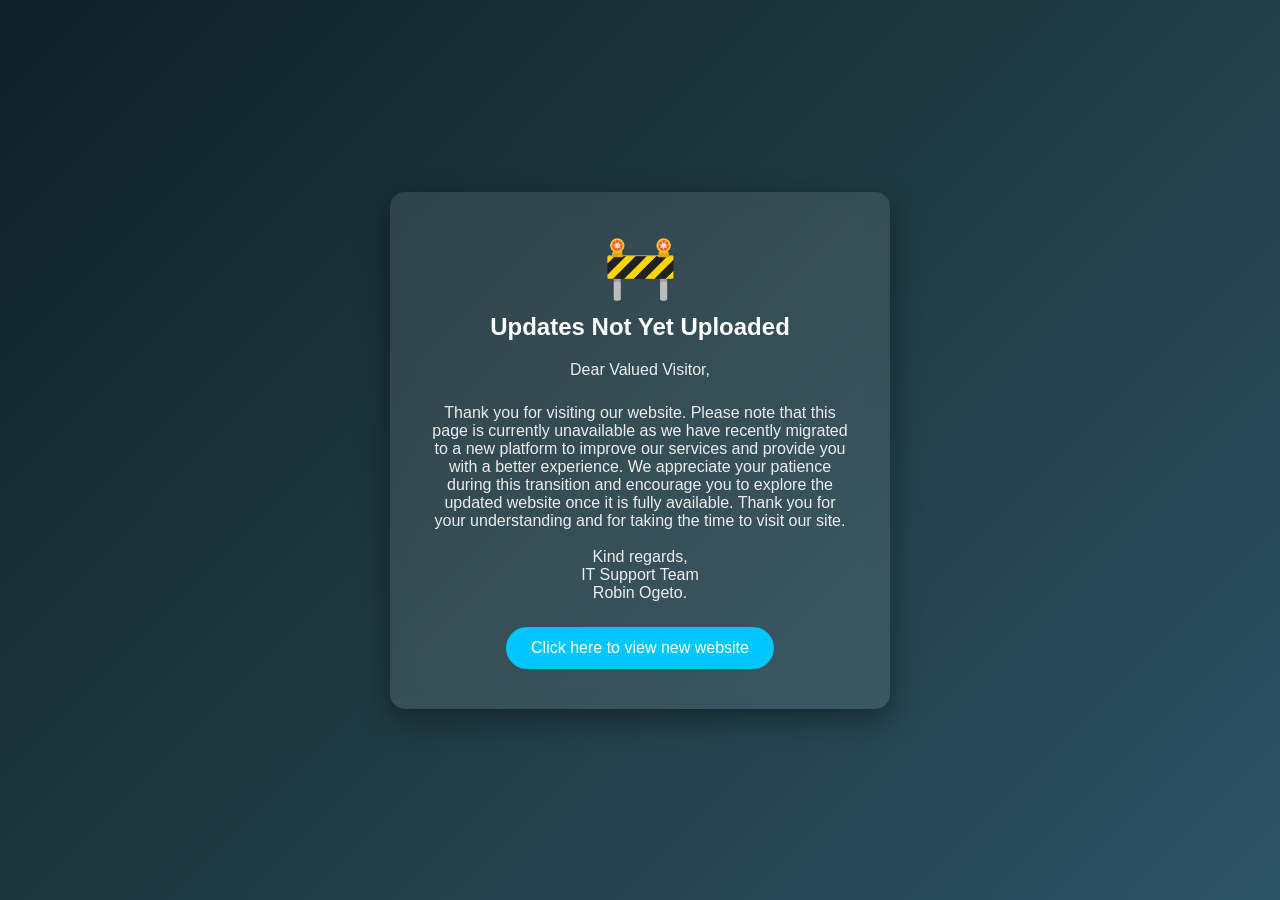
<file: index.html>
<!DOCTYPE html>
<html lang="en">
<head>
    <meta charset="UTF-8">
    <title>Website Not Available</title>
    <meta name="viewport" content="width=device-width, initial-scale=1.0">

    <style>
        *{
            margin:0;
            padding:0;
            box-sizing:border-box;
            font-family: Arial, Helvetica, sans-serif;
        }

        body{
            height:100vh;
            display:flex;
            justify-content:center;
            align-items:center;
            background: linear-gradient(135deg,#0f2027,#203a43,#2c5364);
            color:white;
            text-align:center;
        }

        .container{
            max-width:500px;
            padding:40px;
            background:rgba(255,255,255,0.1);
            border-radius:15px;
            backdrop-filter: blur(10px);
            box-shadow:0 10px 30px rgba(0,0,0,0.4);
            animation: fadeIn 1.5s ease-in-out;
        }

        h1{
            font-size:60px;
            margin-bottom:10px;
        }

        h2{
            margin-bottom:20px;
        }

        p{
            margin-bottom:25px;
            opacity:0.9;
        }

        button{
            padding:12px 25px;
            border:none;
            border-radius:30px;
            background:#00c6ff;
            color:white;
            font-size:16px;
            cursor:pointer;
            transition:0.3s ease;
        }

        button:hover{
            background:#0072ff;
            transform:scale(1.05);
        }

        @keyframes fadeIn{
            from{opacity:0; transform:translateY(20px);}
            to{opacity:1; transform:translateY(0);}
        }
    </style>
</head>
<body>

    <div class="container">
        <h1>🚧</h1>
        
        <h2> Updates  Not Yet Uploaded</h2>
         <p>
         Dear Valued Visitor,
        </p>
        <p>
       

Thank you for visiting our website. Please note that this page is currently unavailable as we have recently migrated to a new platform to improve our services and provide you with a better experience. We appreciate your patience during this transition and encourage you to explore the updated website once it is fully available.

Thank you for your understanding and for taking the time to visit our site.<br><br>

Kind regards,<br>
IT Support Team<br>
 Robin Ogeto. <br> 
        </p>

        <button onclick="goBack()">Click here to view new website</button>
    </div>

    <script>
        function goBack(){
            window.history='https://ogetorobin.github.io/portifolio-website/';
        }
    </script>

</body>
</html>
</file>
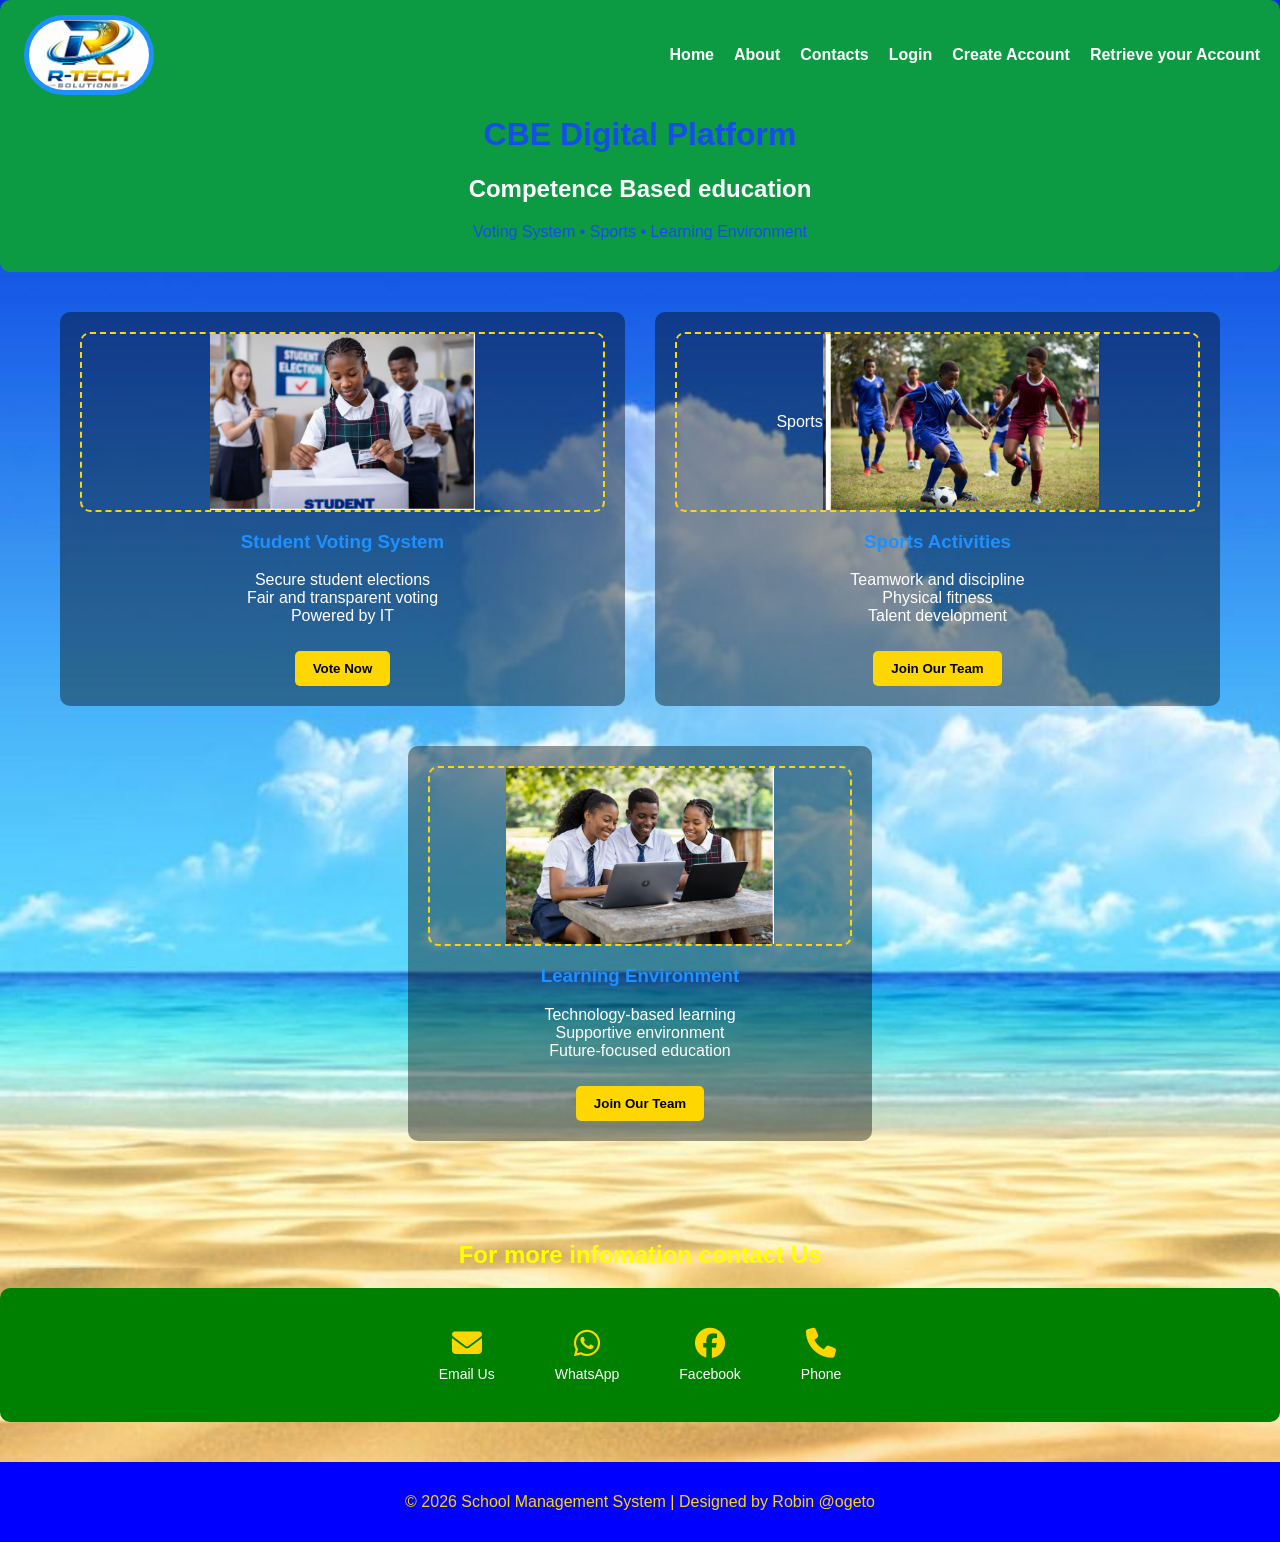
<file: activity.html>
<!DOCTYPE html>
<html lang="en">
<head>
    <meta charset="UTF-8">
     <meta name="viewport" content="width=device-width, initial-scale=1.0">
   
    <title>Student Activities & Voting System</title>
    <link rel="stylesheet" href="activity.css">
</head>
<body>
<header>
        <nav class="navbar">
            <img class="logo" src="logo.png" alt="INFOTECT LOGO" >
            <ul class="nav-links">
                <li><a href="new2.html">Home</a></li>
                <li><a href="#">About</a></li>
                <li><a href="#">Contacts</a></li>
                <li><a href="portal2.php">Login</a></li>
                <li><a href="PORTAl.php">Create Account</a></li>
                 <li><a href="#">Retrieve your Account</a></li>
            </ul>
        </nav>
         <h1 class="fade-in"><strong>CBE</strong> Digital Platform</h1>
         <h2 style="font-family: 'Franklin Gothic Medium', 'Arial Narrow', Arial, sans-serif;">Competence Based education</h2>
    <p class="fade-in">Voting System • Sports • Learning Environment</p>
    </header>

    
<!-- Activities Section -->
<section class="activities">

    <!-- Top Row (2 images) -->
    <div class="row">
        <div class="card slide-up">
            <div class="img-box"><img src="img8.jpeg" alt="" ></div>
            <h3>Student Voting System</h3>
            <p>
                Secure student elections<br>
                Fair and transparent voting<br>
                Powered by IT
            </p>
            <button onclick="openVoting()">Vote Now</button>
        </div>

        <div class="card slide-up delay1">
            <div class="img-box">Sports <img src="img9.jpeg" alt="" ></div>
            <h3>Sports Activities</h3>
            <p>
                Teamwork and discipline<br>
                Physical fitness<br>
                Talent development
            </p>
              <a href="activity.php"> <button> Join Our Team</button></a>    
        </div>
    </div>

    <!-- Bottom Row (1 image) -->
    <div class="row center-row">
        <div class="card slide-up delay2">
            <div class="img-box"><img src="img1.jpeg" alt="" ></div>
            <h3>Learning Environment</h3>
            <p>
                Technology-based learning<br>
                Supportive environment<br>
                Future-focused education
            </p>
             <a href="PORTAl.php"> <button> Join Our Team</button></a>   
        </div>
    </div>
</section>

<!-- Voting Popup -->
<div class="popup" id="votingPopup">
   <div class="popup-box">
        <h3>Student Voter Verification</h3>

        <input type="text" id="regNo" placeholder="Enter Registration Number">
        <input type="text" id="studentName" placeholder="Enter Your Name">
 
        <button onclick="verifyVoter()">Verify & Vote</button>
        <button class="close-btn" onclick="closeVoting()">Close</button>

        <p id="response"></p>
    </div>
</div>

<script src="java.js"></script>
<h2 style="text-align: center;font-family: Verdana, Geneva, Tahoma, sans-serif;color: yellow;
">For more infomation contact Us</h2>
<link rel="stylesheet"
 href="https://cdnjs.cloudflare.com/ajax/libs/font-awesome/6.5.1/css/all.min.css">
    
<section class="contact-section">
    
    <div class="contact-container">
        <a href="mailto:ogeto783@gmail.com" class="contact-item">
            <i class="fas fa-envelope"></i>
            <span>Email Us</span>
        </a>

        <a href="https://wa.me/254101884031" class="contact-item">
            <i class="fab fa-whatsapp"></i>
            <span>WhatsApp</span>
        </a>

        <a href="#" class="contact-item">
            <i class="fab fa-facebook"></i>
            <span>Facebook</span>
        </a>

        <a href="tel:+254101" class="contact-item">
            <i class="fas fa-phone"></i>
            <span>Phone</span>
        </a>
    </div>
</section>

 <footer>
        <p>© 2026 School Management System | Designed by Robin @ogeto</p>
    </footer>

</body>
</html>
</file>
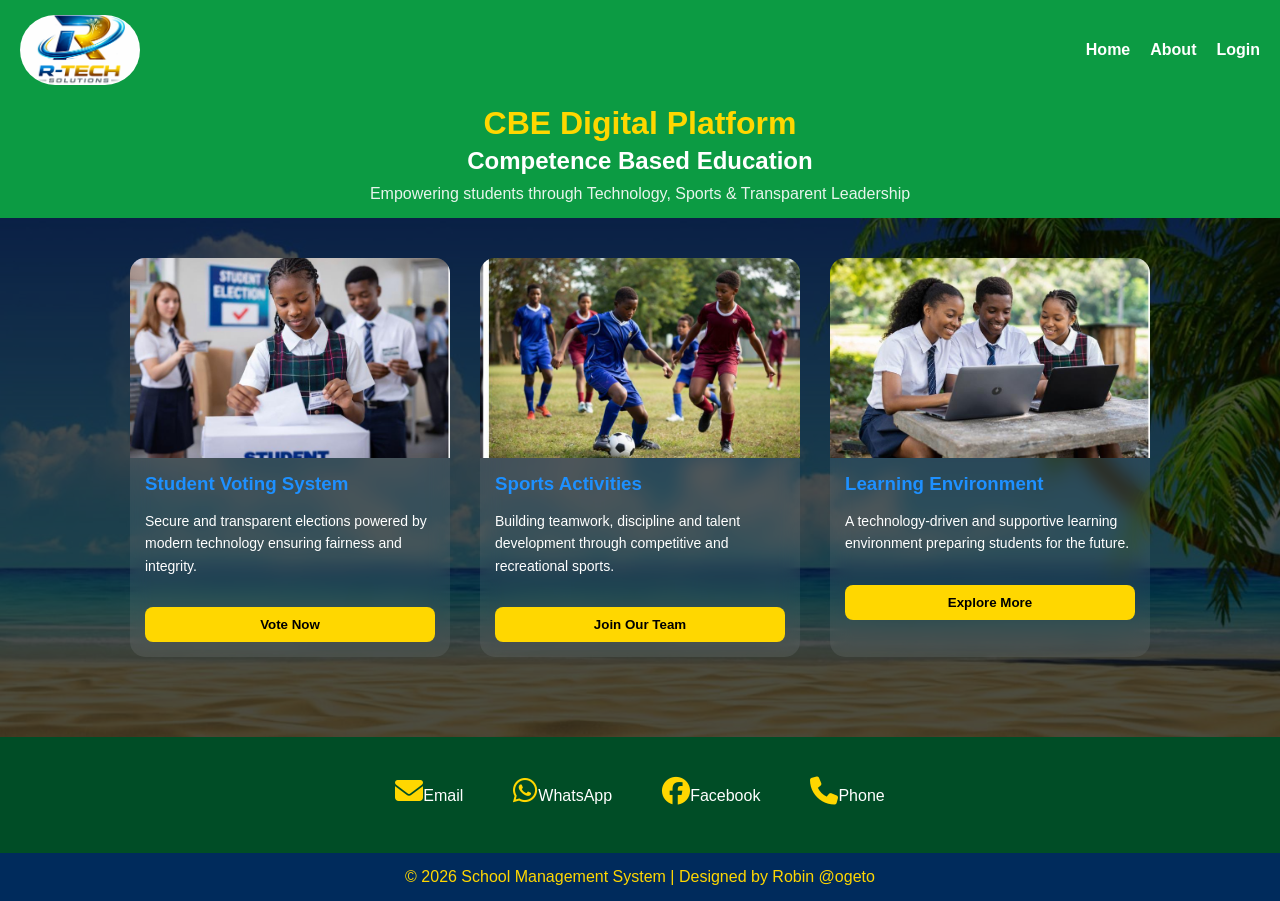
<file: cbc.html>
<!DOCTYPE html>
<html lang="en">
<head>
<meta charset="UTF-8">
<meta name="viewport" content="width=device-width, initial-scale=1.0">
<title>CBE Digital Platform</title>

<link rel="stylesheet" href="https://cdnjs.cloudflare.com/ajax/libs/font-awesome/6.5.1/css/all.min.css">

<style>
*{
    margin:0;
    padding:0;
    box-sizing:border-box;
    font-family:'Segoe UI',sans-serif;
}

body{
    background: linear-gradient(rgba(0,0,0,0.7),rgba(0,0,0,0.7)), url(img.jpg);
    background-size: cover;
    background-position: center;
    color:white;
}

/* NAVBAR */
header{
    background:#0c9b43;
    padding:15px 20px;
}

.navbar{
    display:flex;
    justify-content:space-between;
    align-items:center;
    flex-wrap:wrap;
}

.logo{
    width:120px;
    height:70px;
    object-fit:cover;
    border-radius:40px;
}

.nav-links{
    list-style:none;
    display:flex;
    gap:20px;
    flex-wrap:wrap;
}

.nav-links a{
    text-decoration:none;
    color:white;
    font-weight:bold;
    transition:0.3s;
}

.nav-links a:hover{
    color:#ffd700;
}

/* HEADER TEXT */
header h1{
    margin-top:20px;
    color:#ffd700;
    text-align:center;
    animation:fadeIn 2s ease;
}

header h2{
    text-align:center;
    margin-top:5px;
}

header p{
    text-align:center;
    margin-top:10px;
    opacity:0.9;
}

/* ACTIVITIES */
.activities{
    padding:40px 20px;
}

.row{
    display:flex;
    gap:30px;
    justify-content:center;
    flex-wrap:wrap;
}

.card{
    background:rgba(255,255,255,0.08);
    backdrop-filter:blur(10px);
    width:320px;
    border-radius:15px;
    overflow:hidden;
    transition:0.4s;
    animation:slideUp 1.2s ease forwards;
}

.card:hover{
    transform:translateY(-10px) scale(1.03);
}

.img-box{
    width:100%;
    height:200px;
    overflow:hidden;
}

.img-box img{
    width:100%;
    height:100%;
    object-fit:cover;
    transition:0.5s;
}

.card:hover img{
    transform:scale(1.1);
}

.card h3{
    padding:15px;
    color:#1e90ff;
}

.card p{
    padding:0 15px 15px;
    font-size:14px;
    line-height:1.6;
}

.card button{
    margin:15px;
    padding:10px;
    width:calc(100% - 30px);
    border:none;
    border-radius:8px;
    background:#ffd700;
    font-weight:bold;
    cursor:pointer;
    transition:0.3s;
}

.card button:hover{
    background:#ffae00;
}

/* POPUP */
.popup{
    display:none;
    position:fixed;
    inset:0;
    background:rgba(0,0,0,0.8);
    justify-content:center;
    align-items:center;
}

.popup-box{
    background:white;
    color:black;
    padding:30px;
    width:300px;
    border-radius:15px;
    text-align:center;
    animation:popIn 0.5s ease;
}

.popup-box input{
    width:100%;
    padding:8px;
    margin:10px 0;
    border-radius:6px;
    border:1px solid #ccc;
}

.popup-box button{
    margin-top:10px;
    padding:8px 15px;
    border:none;
    background:#1e90ff;
    color:white;
    border-radius:6px;
    cursor:pointer;
}

.close-btn{
    background:gray !important;
}

/* CONTACT */
.contact-section{
    background:#004d26;
    padding:40px 20px;
    margin-top:40px;
}

.contact-container{
    display:flex;
    justify-content:center;
    gap:50px;
    flex-wrap:wrap;
}

.contact-item{
    text-decoration:none;
    color:white;
    text-align:center;
    transition:0.3s;
}

.contact-item i{
    font-size:28px;
    color:#ffd700;
    margin-bottom:8px;
    transition:0.3s;
}

.contact-item:hover i{
    transform:scale(1.3);
}

/* FOOTER */
footer{
    background:#002b5c;
    text-align:center;
    padding:15px;
    color:#ffd700;
}

/* ANIMATIONS */
@keyframes slideUp{
    from{opacity:0; transform:translateY(40px);}
    to{opacity:1; transform:translateY(0);}
}

@keyframes fadeIn{
    from{opacity:0;}
    to{opacity:1;}
}

@keyframes popIn{
    from{transform:scale(0.5); opacity:0;}
    to{transform:scale(1); opacity:1;}
}

/* MOBILE */
@media(max-width:768px){
    .navbar{
        flex-direction:column;
        align-items:center;
    }

    .nav-links{
        justify-content:center;
        margin-top:10px;
    }
}
</style>
</head>

<body>

<header>
    <nav class="navbar">
        <img src="logo.png" class="logo">
        <ul class="nav-links">
            <li><a href="index.html">Home</a></li>
            <li><a href="#">About</a></li>
            <li><a href="#">Login</a></li>
        </ul>
    </nav>

    <h1>CBE Digital Platform</h1>
    <h2>Competence Based Education</h2>
    <p>Empowering students through Technology, Sports & Transparent Leadership</p>
</header>

<section class="activities">
    <div class="row">
        <div class="card">
            <div class="img-box"><img src="img8.jpeg"></div>
            <h3>Student Voting System</h3>
            <p>Secure and transparent elections powered by modern technology ensuring fairness and integrity.</p>
            <button onclick="openVoting()">Vote Now</button>
        </div>

        <div class="card">
            <div class="img-box"><img src="img9.jpeg"></div>
            <h3>Sports Activities</h3>
            <p>Building teamwork, discipline and talent development through competitive and recreational sports.</p>
            <button>Join Our Team</button>
        </div>

        <div class="card">
            <div class="img-box"><img src="img1.jpeg"></div>
            <h3>Learning Environment</h3>
            <p>A technology-driven and supportive learning environment preparing students for the future.</p>
            <button>Explore More</button>
        </div>
    </div>
</section>

<div class="popup" id="votingPopup">
    <div class="popup-box">
        <h3>Voter Verification</h3>
        <input type="text" id="regNo" placeholder="Registration Number">
        <input type="text" id="studentName" placeholder="Full Name">
        <button onclick="verifyVoter()">Verify</button>
        <button class="close-btn" onclick="closeVoting()">Close</button>
        <p id="response"></p>
    </div>
</div>

<section class="contact-section">
    <div class="contact-container">
        <a href="#" class="contact-item"><i class="fas fa-envelope"></i><span>Email</span></a>
        <a href="#" class="contact-item"><i class="fab fa-whatsapp"></i><span>WhatsApp</span></a>
        <a href="#" class="contact-item"><i class="fab fa-facebook"></i><span>Facebook</span></a>
        <a href="#" class="contact-item"><i class="fas fa-phone"></i><span>Phone</span></a>
    </div>
</section>

<footer>
    © 2026 School Management System | Designed by Robin @ogeto
</footer>

<script>
function openVoting(){
    document.getElementById("votingPopup").style.display="flex";
}

function closeVoting(){
    document.getElementById("votingPopup").style.display="none";
}

function verifyVoter(){
    let reg=document.getElementById("regNo").value;
    let name=document.getElementById("studentName").value;
    let response=document.getElementById("response");

    if(reg==="" || name===""){
        response.style.color="red";
        response.innerHTML="Please fill all fields.";
    }else{
        response.style.color="green";
        response.innerHTML="Verification successful! You can now vote.";
    }
}
</script>

</body>
</html>
</file>
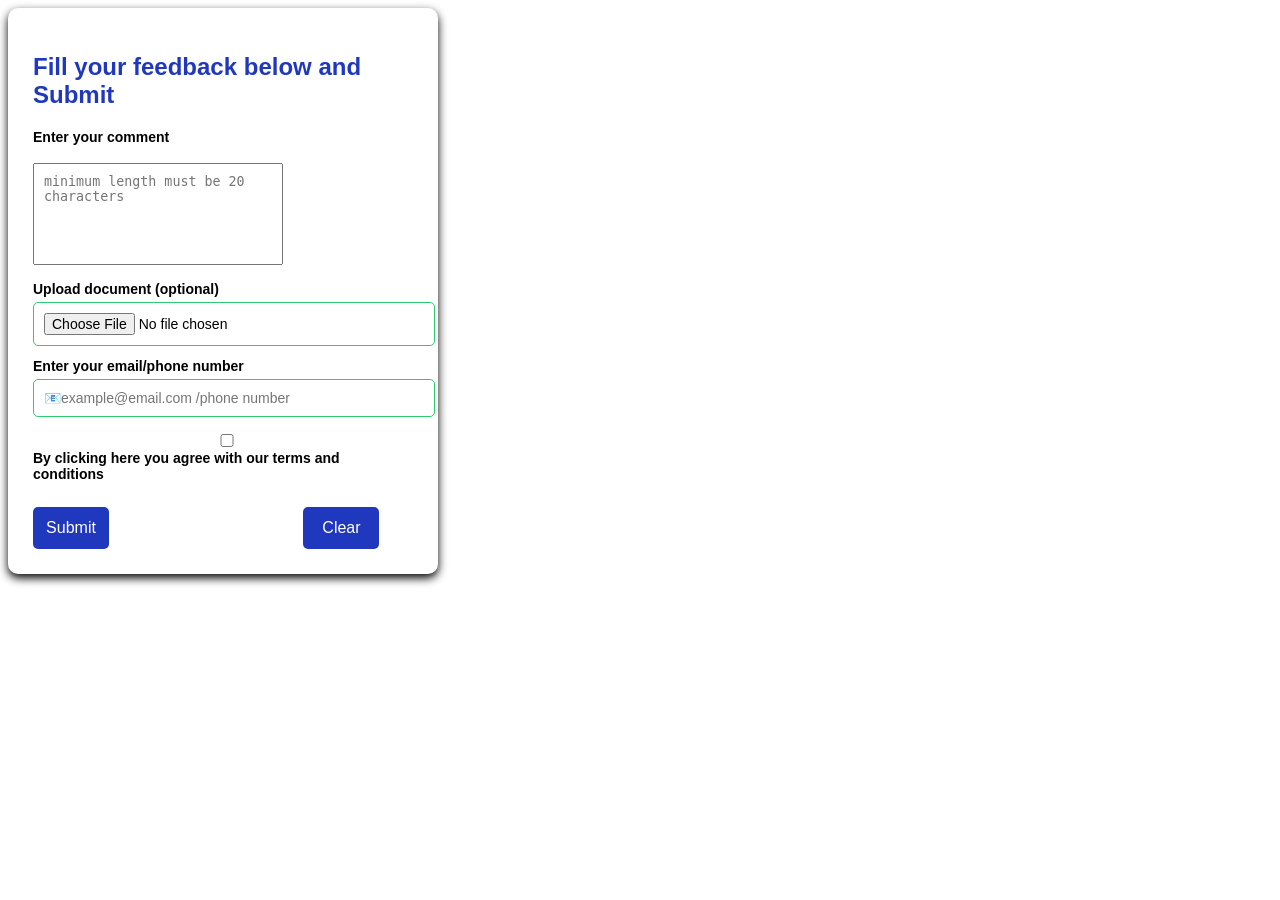
<file: comment.html>
<!DOCTYPE html>
<html lang="en">
<head>
    <meta charset="UTF-8">
    <meta name="viewport" content="width=device-width, initial-scale=1.0">
    <title>comments</title>
    <style></style>
</head>
<body>
<style>
    body{
        justify-content: center;
        justify-items: center;
        font-family: Verdana, Geneva, Tahoma, sans-serif;
    }
textarea{
height: 80px;
   width: 60%; 
    resize:none ;
    padding: 10px;
    margin-top: px;
}
.comment{
     background: white;
    width: 90%;
    max-width: 380px;
    padding: 25px;
    border-radius: 10px;
    box-shadow: 0 6px 15px rgba(0,0,0,0.15);
     box-shadow: 0 4px 10px rgb(0,0,0.2);

}
label {
    font-weight: bold;
    margin-top: 12px;
    display: block;
    font-size: 14px;
}

input { 
    width: 100%;
    padding: 10px;
    margin-top: 5px;
    border: 1px solid #2ecc71;
    border-radius: 5px;
    font-size: 14px;
}

.submit {
    width: 20%;
    margin-top: 25px;
    padding: 12px;
    background: #2038be;
    color: white;
    border: none;
    border-radius: 5px;
    font-size: 16px;
    cursor: pointer;
    text-align: center;
    
}

.submit:hover {
    background: #1c45ce;
}
.clear {
    width: 20%;
    margin-top: 2px;
    padding: 12px;
    background: #2038be;
    color: white;
    border: none;
    border-radius: 5px;
    font-size: 16px;
    cursor: pointer;
    text-align: center;
    margin-left: 50%;
}

.clear:hover {
    background: #1c45ce;
}

h2{
    font-family: Verdana, Geneva, Tahoma, sans-serif;
    color: #2038be;
}
p{
    font-family: Verdana, Geneva, Tahoma, sans-serif;
}
.c{
    margin-left: 50%;
}
</style>

    <div class="comment">
    <form action="" id="commentform">
<h2>Fill your feedback below and Submit</h2>
<label for="">Enter your comment</label><br>
<textarea name="" id="comments"  cols="50" rows="10" minlength="20"

 placeholder="minimum length must be 20 characters" ></textarea><br>
 <label >Upload document (optional)</label>
 <input type="file" name="" id="file"> 
<label >Enter your email/phone number</label> 
<input type="email/number" name="" id="email" placeholder="📧example@email.com /phone number">
<div>
 <label > <input type="checkbox" name="" id="p"> By clicking here you agree with our terms and conditions</label>
</div>
<button id="btn"  class="submit"  type="submit"> Submit</button>
<button class="clear" type="reset">Clear</button>
    </form>
    </div>
    <script src="reset.js"></script>
</body>

</html>
</file>
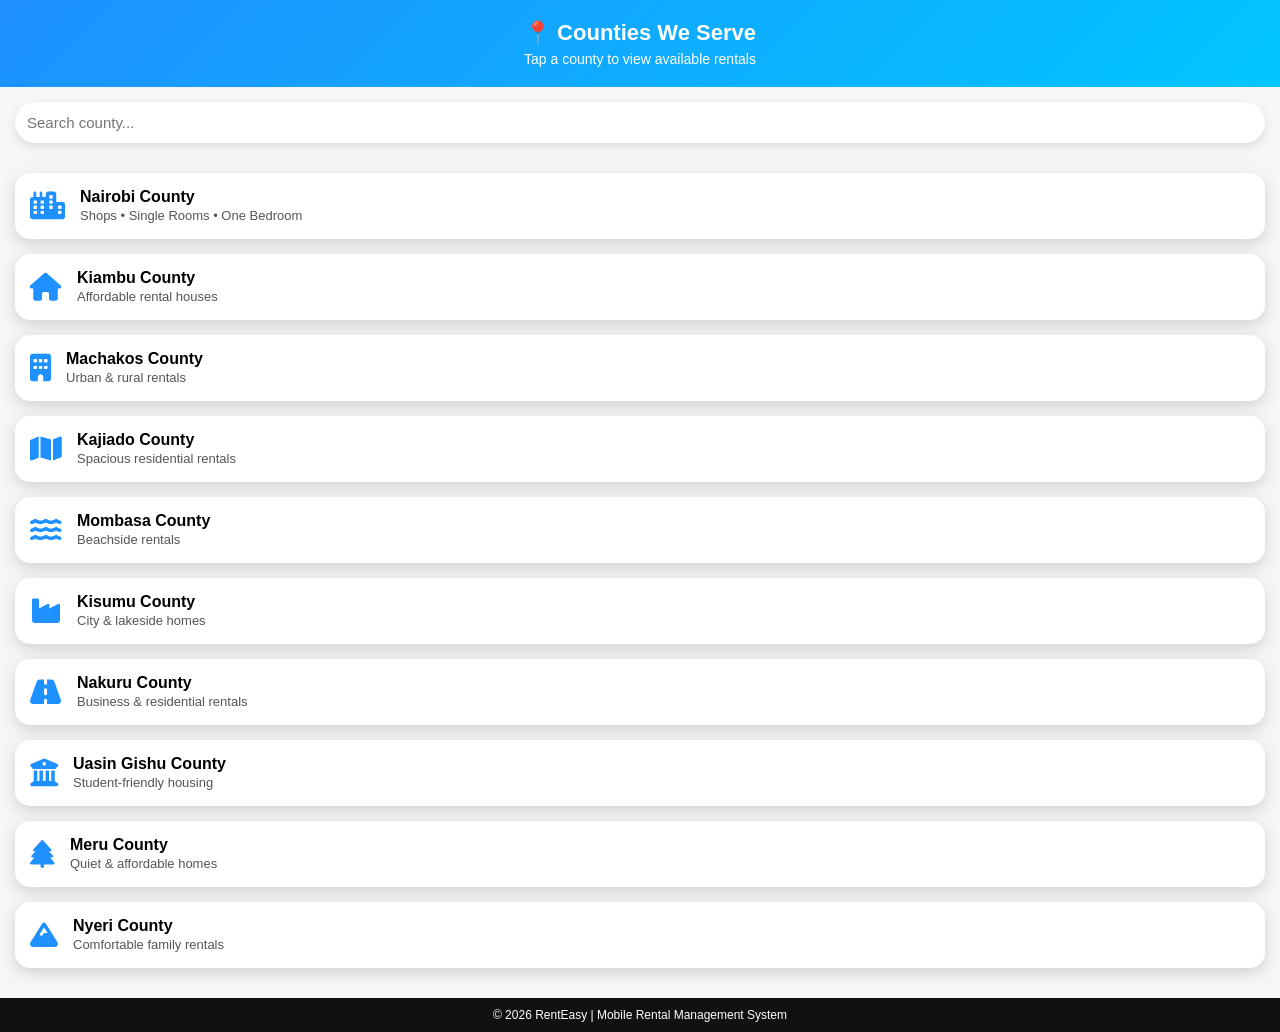
<file: counties.html>
<!DOCTYPE html>
<html lang="en">
<head>
<meta charset="UTF-8">
<meta name="viewport" content="width=device-width, initial-scale=1.0">
<title>Counties We Serve</title>

<!-- Icons -->
<link rel="stylesheet" href="https://cdnjs.cloudflare.com/ajax/libs/font-awesome/6.5.0/css/all.min.css">

<style>
*{
  margin:0;
  padding:0;
  box-sizing:border-box;
  font-family:'Segoe UI',sans-serif;
}

body{
  background:#f4f6f8;
}

/* HEADER */
header{
  background:linear-gradient(135deg,#1e90ff,#00c6ff);
  color:white;
  text-align:center;
  padding:20px;
}

header h1{
  font-size:22px;
}

header p{
  font-size:14px;
  margin-top:5px;
}

/* SEARCH */
.search-box{
  padding:15px;
}

.search-box input{
  width:100%;
  padding:12px;
  border:none;
  border-radius:30px;
  outline:none;
  font-size:15px;
  box-shadow:0 4px 10px rgba(0,0,0,0.1);
}

/* COUNTY LIST */
.county-list{
  padding:15px;
}

.county{
  background:white;
  margin-bottom:15px;
  padding:15px;
  border-radius:15px;
  display:flex;
  align-items:center;
  gap:15px;
  box-shadow:0 5px 15px rgba(0,0,0,0.15);
  cursor:pointer;
  transform:translateY(30px);
  opacity:0;
  transition:0.4s;
}

.county.show{
  transform:translateY(0);
  opacity:1;
}

.county i{
  font-size:28px;
  color:#1e90ff;
}

.county:hover,
.county:active{
  background:#e6f2ff;
  transform:scale(1.04);
}

.county h3{
  font-size:16px;
}

.county span{
  font-size:13px;
  color:#555;
}

/* FOOTER */
footer{
  background:#111;
  color:white;
  text-align:center;
  padding:10px;
  font-size:12px;
}
</style>
</head>

<body>

<header>
  <h1>📍 Counties We Serve</h1>
  <p>Tap a county to view available rentals</p>
</header>

<div class="search-box">
  <input type="text" id="search" placeholder="Search county...">
</div>

<section class="county-list" id="countyList">

  <div class="county">
    <i class="fas fa-city"></i>
    <div>
      <h3>Nairobi County</h3>
      <span>Shops • Single Rooms • One Bedroom</span>
    </div>
  </div>

  <div class="county">
    <i class="fas fa-home"></i>
    <div>
      <h3>Kiambu County</h3>
      <span>Affordable rental houses</span>
    </div>
  </div>

  <div class="county">
    <i class="fas fa-building"></i>
    <div>
      <h3>Machakos County</h3>
      <span>Urban & rural rentals</span>
    </div>
  </div>

  <div class="county">
    <i class="fas fa-map"></i>
    <div>
      <h3>Kajiado County</h3>
      <span>Spacious residential rentals</span>
    </div>
  </div>

  <div class="county">
    <i class="fas fa-water"></i>
    <div>
      <h3>Mombasa County</h3>
      <span>Beachside rentals</span>
    </div>
  </div>

  <div class="county">
    <i class="fas fa-industry"></i>
    <div>
      <h3>Kisumu County</h3>
      <span>City & lakeside homes</span>
    </div>
  </div>

  <div class="county">
    <i class="fas fa-road"></i>
    <div>
      <h3>Nakuru County</h3>
      <span>Business & residential rentals</span>
    </div>
  </div>

  <div class="county">
    <i class="fas fa-university"></i>
    <div>
      <h3>Uasin Gishu County</h3>
      <span>Student-friendly housing</span>
    </div>
  </div>

  <div class="county">
    <i class="fas fa-tree"></i>
    <div>
      <h3>Meru County</h3>
      <span>Quiet & affordable homes</span>
    </div>
  </div>

  <div class="county">
    <i class="fas fa-mountain"></i>
    <div>
      <h3>Nyeri County</h3>
      <span>Comfortable family rentals</span>
    </div>
  </div>

</section>

<footer>
  © 2026 RentEasy | Mobile Rental Management System
</footer>

<script>
/* SEARCH FUNCTION */
const search = document.getElementById("search");
search.addEventListener("keyup", () => {
  let value = search.value.toLowerCase();
  document.querySelectorAll(".county").forEach(c => {
    c.style.display = c.innerText.toLowerCase().includes(value) ? "flex" : "none";
  });
});

/* SCROLL ANIMATION */
const counties = document.querySelectorAll(".county");
const showOnScroll = () => {
  counties.forEach(c => {
    const top = c.getBoundingClientRect().top;
    if(top < window.innerHeight - 50){
      c.classList.add("show");
    }
  });
};
window.addEventListener("scroll", showOnScroll);
showOnScroll();

/* CLICK ACTION */
document.querySelectorAll(".county").forEach(c => {
  c.onclick = () => {
    alert("This county will display available rentals.");
  };
});
</script>

</body>
</html>
</file>
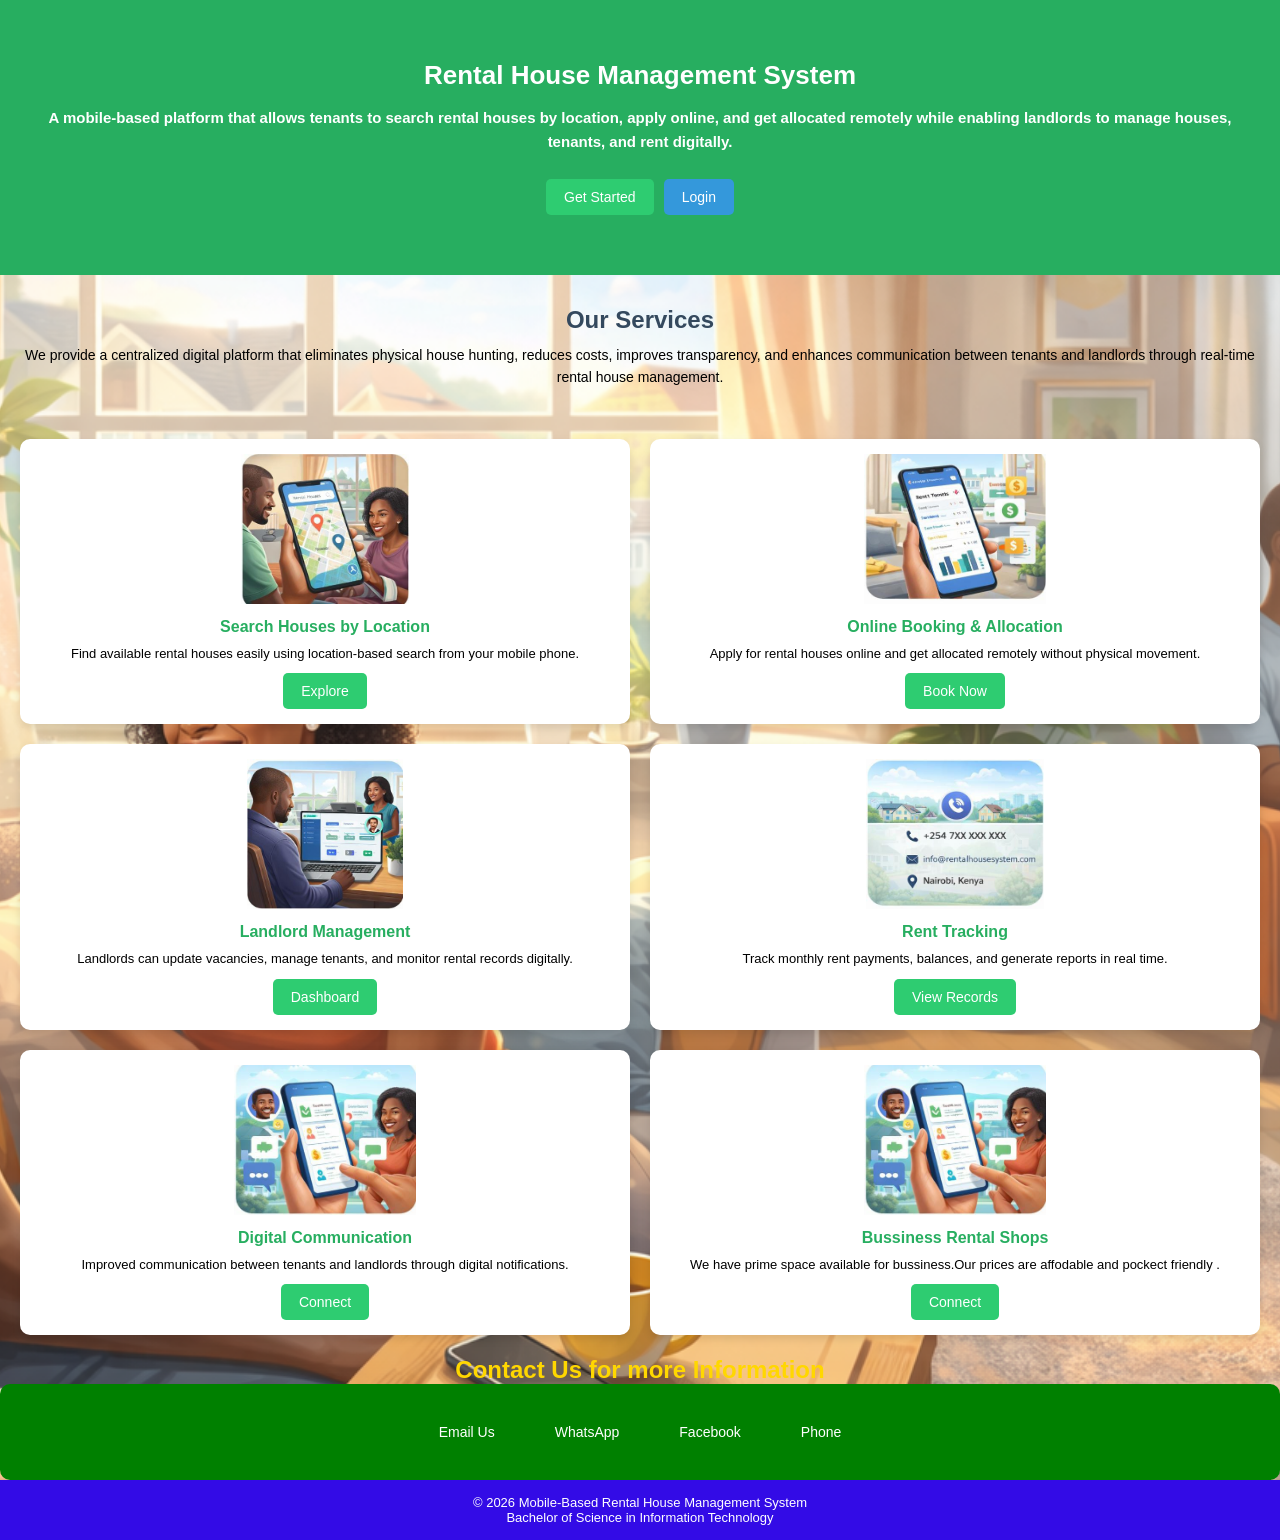
<file: homepage.html>
<!DOCTYPE html>
<html lang="en">
<head>
    <meta charset="UTF-8">
    <meta name="viewport" content="width=device-width, initial-scale=1.0">
    <title>Rental House Management System</title>
    <link rel="stylesheet" href="homepage.css">
</head>
<body>

<!-- HERO SECTION -->
<header class="hero">
    <div class="hero-content">
        <h1>Rental House Management System</h1>
        <p>
            A mobile-based platform that allows tenants to search rental houses by location,
            apply online, and get allocated remotely while enabling landlords to manage houses,
            tenants, and rent digitally.
        </p>
        <div class="hero-buttons">
            <a href="#" class="btn primary">Get Started</a>
            <a href="login.html" class="btn secondary">Login</a>
        </div>
    </div>
</header>

<!-- INTRODUCTION -->
<section class="intro">
    <h2>Our Services</h2>
    <p>
        We provide a centralized digital platform that eliminates physical house hunting,
        reduces costs, improves transparency, and enhances communication between tenants
        and landlords through real-time rental house management.
    </p>
</section>

<!-- SERVICES / FEATURES -->
<section class="features">

    <div class="feature-card">
        <img src="location.jpeg" alt="Search Houses">
        <h3>Search Houses by Location</h3>
        <p>Find available rental houses easily using location-based search from your mobile phone.</p>
        <button class="btn small">Explore</button>
    </div>

    <div class="feature-card">
        <img src="connect.jpeg" alt="Online Booking">
        <h3>Online Booking & Allocation</h3>
        <p>Apply for rental houses online and get allocated remotely without physical movement.</p>
        <button class="btn small">Book Now</button>
    </div>

    <div class="feature-card">
        <img src="landloard.jpeg" alt="Landlord Dashboard">
        <h3>Landlord Management</h3>
        <p>Landlords can update vacancies, manage tenants, and monitor rental records digitally.</p>
        <button class="btn small">Dashboard</button>
    </div>

    <div class="feature-card">
        <img src="contact.jpeg" alt="Rent Tracking">
        <h3>Rent Tracking</h3>
        <p>Track monthly rent payments, balances, and generate reports in real time.</p>
        <button class="btn small">View Records</button>
    </div>

    <div class="feature-card">
        <img src="talk.jpeg" alt="Communication">
        <h3>Digital Communication</h3>
        <p>Improved communication between tenants and landlords through digital notifications.</p>
        <button class="btn small">Connect</button>
    </div>

<div class="feature-card">
        <img src="talk.jpeg" alt="Communication">
        <h3>Bussiness Rental Shops</h3>
        <p>We have prime space available for bussiness.Our prices are affodable and pockect friendly                 .</p>
        <button class="btn small">Connect</button>
    </div>


</section>
<h2>Contact Us for more Information</h2>
<!-- CONTACT SECTION -->
<section class="contact-section">
    
    <div class="contact-container">
        <a href="mailto:ogeto783@gmail.com" class="contact-item">
            <i class="fas fa-envelope"></i>
            <span>Email Us</span>
        </a>

        <a href="https://wa.me/254101884031" class="contact-item">
            <i class="fab fa-whatsapp"></i>
            <span>WhatsApp</span>
        </a>

        <a href="#" class="contact-item">
            <i class="fab fa-facebook"></i>
            <span>Facebook</span>
        </a>

        <a href="tel:+254101" class="contact-item">
            <i class="fas fa-phone"></i>
            <span>Phone</span>
        </a>
    </div>
</section>

<!-- FOOTER -->
<footer>
    <p>© 2026 Mobile-Based Rental House Management System</p>
    <p>Bachelor of Science in Information Technology</p>
</footer>

</body>
</html>
</file>
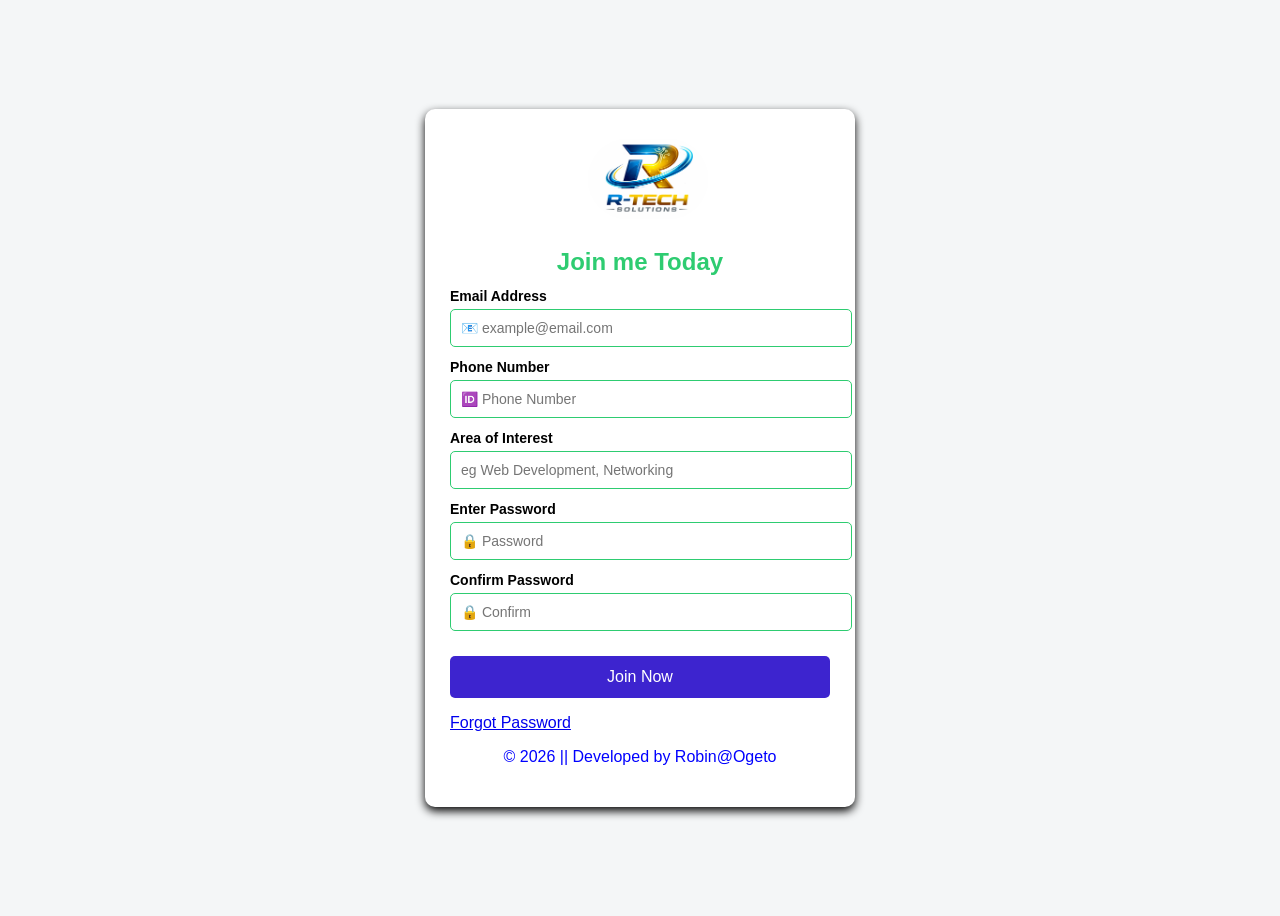
<file: join.html>
<!DOCTYPE html>
<html lang="en">
<head>
    <meta charset="UTF-8">
    <meta name="viewport" content="width=device-width, initial-scale=1.0">
    <title>Join me Today</title>
    <link rel="stylesheet" href="ternant.css">
</head>
<body>

<div class="login-container">
    <div class="logo">

<img src="logo.png" alt="">
</div>
    <h2>Join me Today</h2>
<form id="joinform">

<label>Email Address</label>
<input type="email" id="email" placeholder="📧 example@email.com">

<label>Phone Number</label>
<input type="tel" id="phonenumber" placeholder="🆔 Phone Number">

<label>Area of Interest</label>
<input type="text" id="area" placeholder="eg Web Development, Networking">

<label>Enter Password</label>
<input type="password" id="password1" placeholder="🔒 Password">

<label>Confirm Password</label>
<input type="password" id="password2" placeholder="🔒 Confirm">

<button type="submit" class="btn">Join Now</button>
<p id="error"></p>

<p><a href="reset.html">Forgot Password</a></p>

</form>

   
        <footer>
    <p>© 2026 || Developed by Robin@Ogeto </p>
    
</footer>

    </form>
</div>
<!-- SUCCESS POPUP -->
<div class="success-popup" id="successPopup">
    <div class="success-box">
        <div class="checkmark">
            <svg viewBox="0 0 52 52">
                <circle cx="26" cy="26" r="25" fill="none"/>
                <path fill="none" d="M14 27l7 7 17-17"/>
            </svg>
        </div>
        <h3>Congratulations! </h3>
        <p>Your request is successfull.Check your email for login Instruction.Thank you.</p>
         
        <button onclick="closeSuccess()">Continue</button>
    </div>
</div>

<script src="ternant.js"></script>
</body>
</html>
</file>
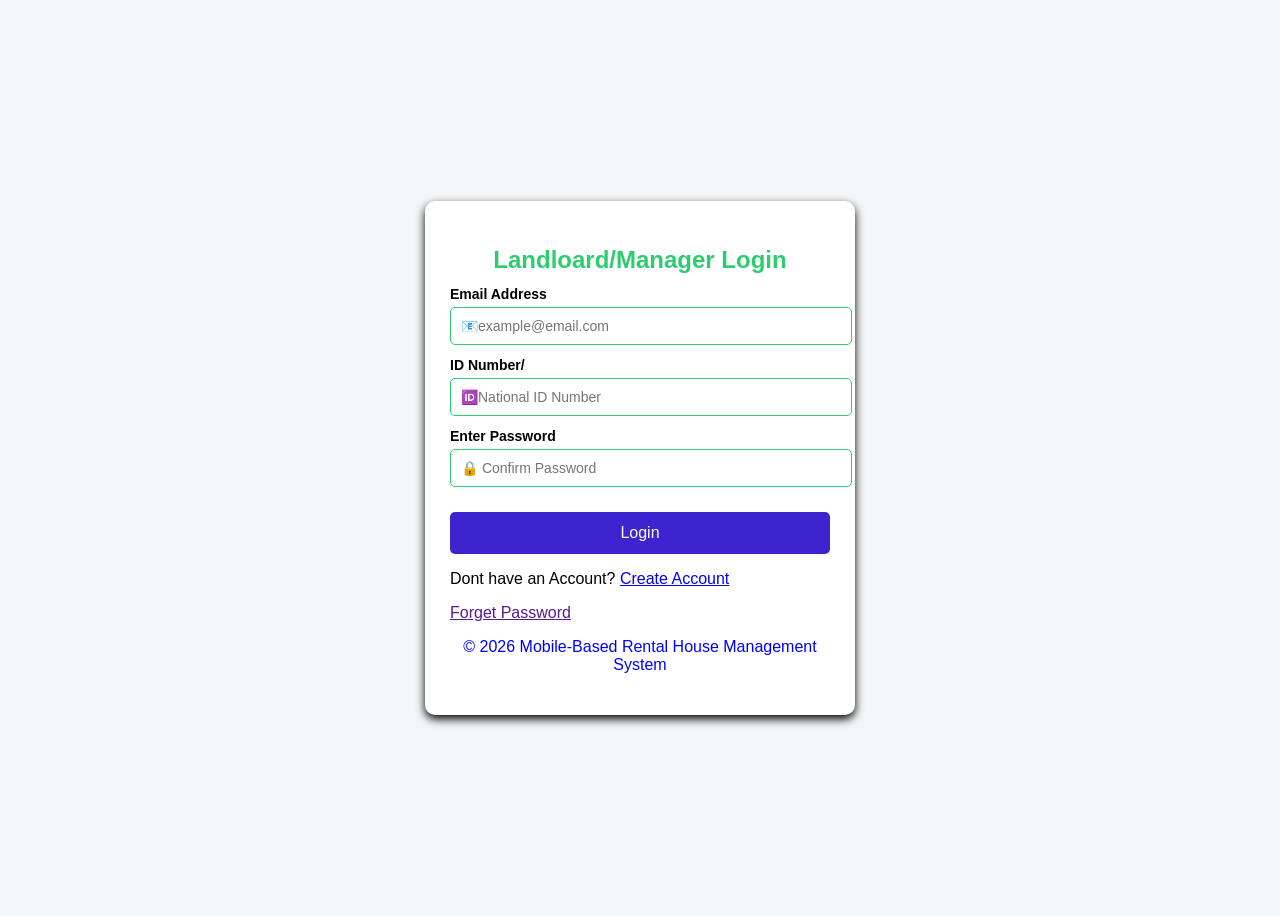
<file: landlload.html>
<!DOCTYPE html>
<html lang="en">
<head>
    <meta charset="UTF-8">
    <meta name="viewport" content="width=device-width, initial-scale=1.0">
    <title>Tenant Login</title>
    <link rel="stylesheet" href="ternant.css">
</head>
<body>

<div class="login-container">
    <h2>Landloard/Manager Login</h2>

    <form id="loginForm">

        <label> Email Address</label>
        <input type="email" id="email" placeholder="📧example@email.com">

       

        <label> ID Number/</label>
        <input type="text" id="idnumber" placeholder="🆔National ID Number"/>

        <label>Enter Password</label>
        <input type="password" id="password" placeholder="🔒 Confirm Password">

       
        <button type="submit" class="btn">Login</button>
        <p id="error"></p>
        <p>Dont have an Account? <a href="ternant.html">Create Account</a></p>

        <p> <a href="">Forget Password</a></p>
        <footer>
    <p>© 2026 Mobile-Based Rental House Management System</p>
    
</footer>

    </form>
</div>
<!-- SUCCESS POPUP -->
<div class="success-popup" id="successPopup">
    <div class="success-box">
        <div class="checkmark">
            <svg viewBox="0 0 52 52">
                <circle cx="26" cy="26" r="25" fill="none"/>
                <path fill="none" d="M14 27l7 7 17-17"/>
            </svg>
        </div>
        <h3>Tenant</h3>
        <p>Logged in successfully.</p>
         
        <button onclick="closeSuccess()">Continue</button>
    </div>
</div>

<script src="ternant.js"></script>
</body>
</html>
</file>
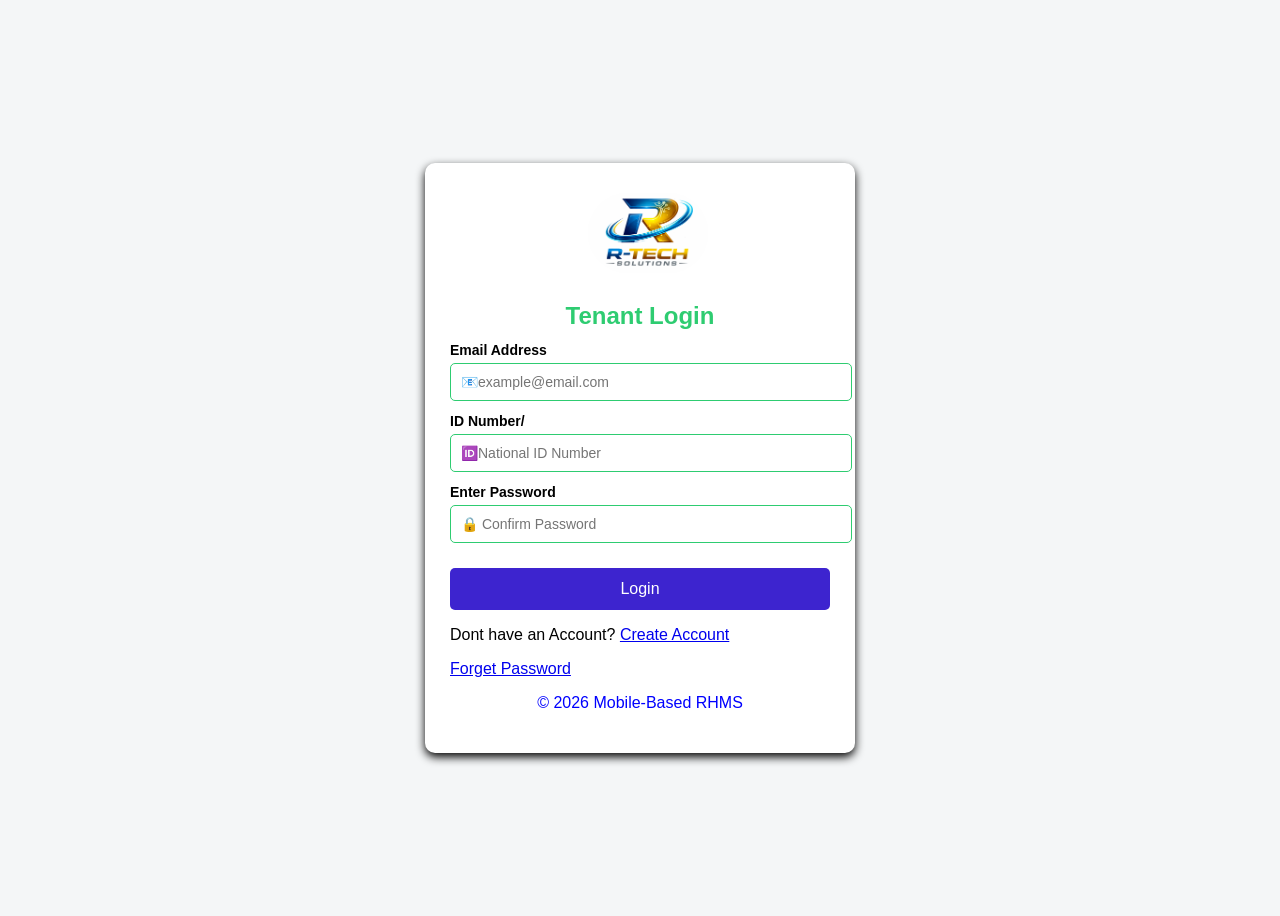
<file: login.html>
<!DOCTYPE html>
<html lang="en">
<head>
    <meta charset="UTF-8">
    <meta name="viewport" content="width=device-width, initial-scale=1.0">
    <title>Tenant Login</title>
    <link rel="stylesheet" href="ternant.css">
</head>
<body>

<div class="login-container">
    <div class="logo">

<img src="logo.png" alt="">
</div>
    <h2>Tenant Login</h2>

    <form id="loginForm">

        <label> Email Address</label>
        <input type="email" id="email" placeholder="📧example@email.com">

       

        <label> ID Number/</label>
        <input type="text" id="idnumber" placeholder="🆔National ID Number"/>

        <label>Enter Password</label>
        <input type="password" id="password" placeholder="🔒 Confirm Password">

       
        <button type="submit"  id=""  class="btn">Login</button>
        <p id="error"></p>
        <p>Dont have an Account? <a href="ternant.html">Create Account</a></p>

        <p> <a href="reset.html">Forget Password</a></p>
        <footer>
    <p>© 2026 Mobile-Based RHMS</p>
    
</footer>

    </form>
</div>
<!-- SUCCESS POPUP -->
<div class="success-popup" id="successPopup">
    <div class="success-box">
        <div class="checkmark">
            <svg viewBox="0 0 52 52">
                <circle cx="26" cy="26" r="25" fill="none"/>
                <path fill="none" d="M14 27l7 7 17-17"/>
            </svg>
        </div>
        <h3>Tenant</h3>
        <p>Logged in successfully.</p>
         
        <button onclick="closeSuccess()">Continue</button>
    </div>
</div>

<script src="ternant.js"></script>
</body>
</html>
</file>
<file: activity.css>
* {
    box-sizing: border-box;
    font-family: Arial, sans-serif;
}

body {
   background-image: url(img.jpg) ;
    color: #fff;
    margin: 0;
    background-repeat: no-repeat;
    background-size: cover;
}

/* Header */
header {
    text-align: center;
    padding: 40px;
}
h1{
    color: rgb(160, 189, 31);
}
/* Activities */
.activities {
    padding: 40px 60px;
}

.row {
    display: flex;
    gap: 30px;
    margin-bottom: 40px;
}

.center-row {
    justify-content: center;
}

/* Cards */
.card {
    background: rgba(0,0,0,0.4);
    padding: 20px;
    width: 50%;
    border-radius: 10px;
    text-align: center;
    transition: transform 0.4s;
}

.center-row .card {
    width: 40%;
}

.card:hover {
    transform: translateY(-10px);
}

/* Image Placeholder */
.img-box {
   
    height: 180px;
    border: 2px dashed #ffd700;
    display: flex;
    align-items: center;
    justify-content: center;
    margin-bottom: 15px;
    border-radius: 10px;
}
img{
  max-width: 100%;  
  height: 100%;
}
/* Buttons */
button {
    margin-top: 10px;
    padding: 10px 18px;
    border: none;
    cursor: pointer;
    background: #ffd700;
    font-weight: bold;
    border-radius: 5px;
}

/* Animations */
.fade-in {
    animation: fadeIn 2s ease;
}

.slide-up {
    animation: slideUp 1.5s ease forwards;
    opacity: 0;
}

.delay1 { animation-delay: 0.4s; }
.delay2 { animation-delay: 0.8s; }

@keyframes fadeIn {
    from { opacity: 0; }
    to { opacity: 1; }
}

@keyframes slideUp {
    from {
        transform: translateY(40px);
        opacity: 0;
    }
    to {
        transform: translateY(0);
        opacity: 1;
    }
}

/* Popup */
.popup {
    display: none;
    position: fixed;
    inset: 0;
    background: rgba(0,0,0,0.7);
    align-items: center;
    justify-content: center;
}
h3{
    color: #1e90ff;
}
.popup-box {
    background: #fff;
    color: #000;
    padding: 25px;
    width: 300px;
    border-radius: 10px;
    text-align: center;
}

.popup-box input {
    width: 100%;
    padding: 8px;
    margin: 8px 0;
    border-radius: 8px;
}

.close-btn {
    background: #ccc;
    margin-left: 5px;
}
img{

    width: 4opx;
}
footer {
    text-align: center;
    padding: 15px;
    background: rgba(0, 0, 0, 0.4);
    margin-top: 40px;
    color: #ffd700;
    background-color: blue;

}
/* Contact Section */
.contact-section {
   background-color: green;
    padding: 40px 0;
    border-radius: 10px;
}

.contact-container {
    display: flex;
    justify-content: center;
    gap: 60px;               /* space between icons */
}

/* Contact Items */
.contact-item {
    color: #fff;
    text-decoration: none;
    text-align: center;
    animation: slideUp 1.5s ease forwards;
    opacity: 0;
}

/* Icons */
.contact-item i {
    font-size: 30px;
    margin-bottom: 8px;
    color: #ffd700;
    transition: transform 0.3s;
}

/* Text */
.contact-item span {
    display: block;
    font-size: 14px;
}

/* Hover Effect */
.contact-item:hover i {
    transform: scale(1.3);
}

/* Animation */
@keyframes slideUp {
    from {
        transform: translateY(30px);
        opacity: 0;
    }
    to {
        transform: translateY(0);
        opacity: 1;
    }
}

/* Delay animations */
.contact-item:nth-child(1) { animation-delay: 0.2s; }
.contact-item:nth-child(2) { animation-delay: 0.4s; }
.contact-item:nth-child(3) { animation-delay: 0.6s; }
.contact-item:nth-child(4) { animation-delay: 0.8s; }
/* Navbar */
header {
    background: rgb(12, 155, 67);
    padding: 15px 20px;
    border-radius: 10px;
}
.fade-in{
    color: rgb(22, 78, 233);
}
.navbar {
    display: flex;
    justify-content: space-between;
    align-items: center;
}

.logo{
  background-color: #1e90ff;
    width:130px ;
    height: 80px;
    object-fit: cover;
    border-radius: 50px;
    padding: 5px;
margin-left:4px;
}

.nav-links {
    list-style: none;
    display: flex;
}

.nav-links li {
    margin-left: 20px;
}

.nav-links a {
    text-decoration: none;
    color: white;
    font-weight: bold;
    transition: color 0.3s;
}

.nav-links a:hover {
    color: #ffd700;
}
</file>
<file: homepage.css>
/* RESET */
* {
    margin: 0;
    padding: 0;
    box-sizing: border-box;
    font-family: Arial, sans-serif;
}
body{
    background-image:url(background.png);
    background-size: cover;
    background-repeat: no-repeat;
    background-position: center;
}

header{
    background-color: #27ae60;
}

/* HERO */
.hero {
    background:#27ae60; 
                
    color: white;
    padding: 60px 20px;
    text-align: center;
}

.hero-content h1 {
    font-size: 26px;
    margin-bottom: 15px;
}

.hero-content p {
    font-size: 15px;
    line-height: 1.6;
    margin-bottom: 25px;
    font-weight: bold;
}

.hero-buttons {
    display: flex;
    justify-content: center;
    gap: 10px;
}

/* BUTTONS */
.btn {
    text-decoration: none;
    padding: 10px 18px;
    border-radius: 5px;
    font-size: 14px;
    cursor: pointer;
    display: inline-block;
}

.primary {
    background: #2ecc71;
    color: white;
}

.secondary {
    background: #3498db;
    color: white;
}

.small {
    background: #2ecc71;
    color: white;
    border: none;
    margin-top: 10px;
}

/* INTRO */
.intro {
    padding: 30px 20px;
    text-align: center;
}

.intro h2 {
    color: #34495e;
    margin-bottom: 10px;
}

.intro p {
    font-size: 14px;
    line-height: 1.6;
}

/* FEATURES */
.features {
    padding: 20px;
    display: grid;
    grid-template-columns: 1fr;
    gap: 20px;
}

.feature-card {
    background: #fff;
    border-radius: 10px;
    padding: 15px;
    box-shadow: 0 4px 8px rgba(0,0,0,0.1);
    text-align: center;
    animation: fadeUp 0.8s ease-in;
}

.feature-card img {
    width: 100%;
    height: 150px;
    object-fit: contain; /* zoomed-out & clear */
    margin-bottom: 10px;
}

.feature-card h3 {
    color: #27ae60;
    margin-bottom: 8px;
    font-size: 16px;
}

.feature-card p {
    font-size: 13px;
    line-height: 1.5;
}

/* CONTACT */
/* Contact Section */
.contact-section {
   background-color: green;
    padding: 40px 0;
    border-radius: 10px;
}

.contact-container {
    display: flex;
    justify-content: center;
    gap: 60px;               /* space between icons */
}

/* Contact Items */
.contact-item {
    color: #fff;
    text-decoration: none;
    text-align: center;
    animation: slideUp 1.5s ease forwards;
    opacity: 0;
}

/* Icons */
.contact-item i {
    font-size: 30px;
    margin-bottom: 8px;
    color: #ffd700;
    transition: transform 0.3s;
}

/* Text */
.contact-item span {
    display: block;
    font-size: 14px;
}
h2{
    text-align: center;
    margin-top: 1px;
    color: #ffd700;
}
/* Hover Effect */
.contact-item:hover i {
    transform: scale(1.3);
}

/* Animation */
@keyframes slideUp {
    from {
        transform: translateY(30px);
        opacity: 0;
    }
    to {
        transform: translateY(0);
        opacity: 1;
    }
}

/* Delay animations */
.contact-item:nth-child(1) { animation-delay: 0.2s; }
.contact-item:nth-child(2) { animation-delay: 0.4s; }
.contact-item:nth-child(3) { animation-delay: 0.6s; }
.contact-item:nth-child(4) { animation-delay: 0.8s; }
/* Navbar */
/* FOOTER */
footer {
    background: #330be6;
    color: white;
    text-align: center;
    padding: 15px;
    font-size: 13px;
}

/* ANIMATION */
@keyframes fadeUp {
    from {
        opacity: 0;
        transform: translateY(20px);
    }
    to {
        opacity: 1;
        transform: translateY(0);
    }
}

/* DESKTOP ADJUSTMENT */
@media (min-width: 768px) {
    .features {
        grid-template-columns: repeat(2, 1fr);
    }
}

@keyframes zoomIn {
    from { transform: scale(0.9); opacity: 0; }
    to { transform: scale(1); opacity: 1; }
}
</file>
<file: ternant.css>
body {
    font-family: Arial, sans-serif;
    background: #f4f6f7;
    min-height: 100vh;
    display: flex;
    justify-content: center;
    align-items: center;
    
    background-repeat: no-repeat;
    background-size: cover;
}

.login-container {
    background: white;
    width: 90%;
    max-width: 380px;
    padding: 25px;
    border-radius: 10px;
    box-shadow: 0 6px 15px rgba(0,0,0,0.15);
     box-shadow: 0 4px 10px rgb(0,0,0.2);

}

.logop{
    position: absolute;
    top: 70px;
    left: 48%;
}


img{
    width:120px ;
    height: 80px;
    object-fit: cover;
    border-radius: 50px;
    padding: 5px;
margin-left: 35%;
}

h2 {
    text-align: center;
    color: #2ecc71;
    margin-bottom: 10px;
}

label {
    font-weight: bold;
    margin-top: 12px;
    display: block;
    font-size: 14px;
}

input {
    width: 100%;
    padding: 10px;
    margin-top: 5px;
    border: 1px solid #2ecc71;
    border-radius: 5px;
    font-size: 14px;
}

.btn {
    width: 100%;
    margin-top: 25px;
    padding: 12px;
    background: #3d24cf;
    color: white;
    border: none;
    border-radius: 5px;
    font-size: 16px;
    cursor: pointer;
   
}

.btn:hover {
    background: #27ae60;
}

#error {
    margin-top: 12px;
    text-align: center;
    font-size: 14px;
}
/* POPUP OVERLAY */
.success-popup {
    position: fixed;
    inset: 0;
    background: rgba(0, 0, 0, 0.6);
    display: none;
    justify-content: center;
    align-items: center;
    z-index: 9999;
}
footer{
    text-align: center;
    color: blue;
}
/* POPUP BOX */
.success-box {
    background: #fff;
    width: 90%;
    max-width: 320px;
    padding: 25px;
    border-radius: 12px;
    text-align: center;
    animation: popupScale 0.4s ease;
}

/* CHECKMARK */
.checkmark {
    width: 70px;
    height: 70px;
    margin: 0 auto 10px;
}

.checkmark svg {
    width: 100%;
    height: 100%;
}

.checkmark circle {
    stroke: #2ecc71;
    stroke-width: 4;
    stroke-dasharray: 157;
    stroke-dashoffset: 157;
    animation: circleDraw 0.6s forwards;
}

.checkmark path {
    stroke: #2ecc71;
    stroke-width: 4;
    stroke-dasharray: 48;
    stroke-dashoffset: 48;
    animation: tickDraw 0.4s 0.6s forwards;
}

/* TEXT */
.success-box h3 {
    color: #2ecc71;
    margin-top: 10px;
}

.success-box p {
    font-size: 14px;
    margin: 10px 0 20px;
}

/* Popup */
.popup {
    display: none;
    position: fixed;
    inset: 0;
    background: rgba(0,0,0,0.7);
    align-items: center;
    justify-content: center;
}

.popup-box {
    background: #fff;
    color: #000;
    padding: 25px;
    width: 300px;
    border-radius: 10px;
    text-align: center;
}

.popup-box input {
    width: 100%;
    padding: 8px;
    margin: 8px 0;
}

.close-btn {
    
    margin-left: 10px;
    background-color: #27ae60;
    border-radius: 6px;
     width: 40%;
    margin-top: 25px;
    padding: 12px;
    color:whitesmoke;
     font-size: large;
    cursor: pointer;

}

/* BUTTON */
.success-box button {
    background: #2ecc71;
    color: white;
    border: none;
    padding: 10px 18px;
    border-radius: 6px;
    cursor: pointer;
}

/* ANIMATIONS */
@keyframes popupScale {
    from {
        transform: scale(0.7);
        opacity: 0;
    }
    to {
        transform: scale(1);
        opacity: 1;
    }
}

@keyframes circleDraw {
    to {
        stroke-dashoffset: 0;
    }
}

@keyframes tickDraw {
    to {
        stroke-dashoffset: 0;
    }
}
h3{
    color: #3d24cf;

}
</file>
